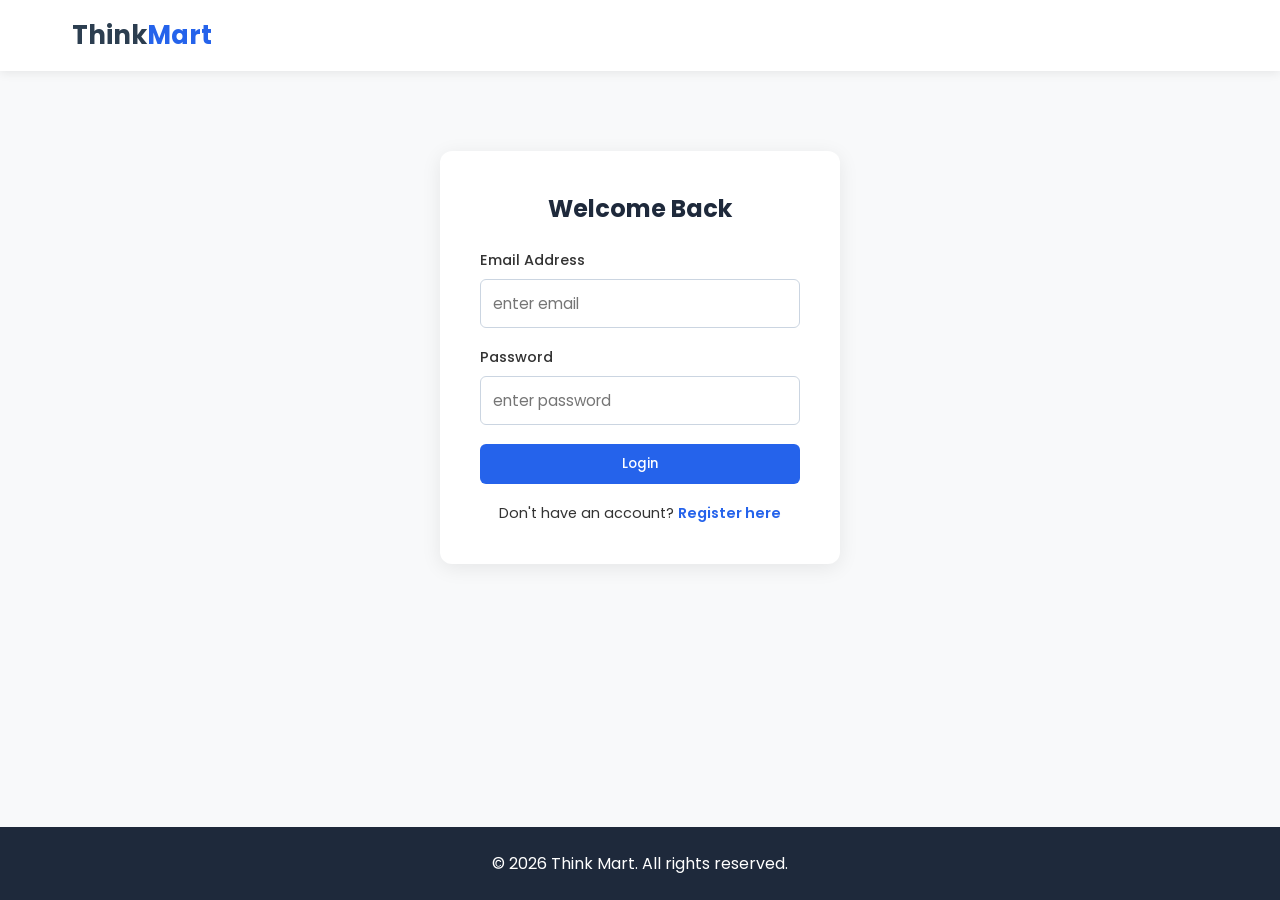
<file: index.html>
<!DOCTYPE html>
<html lang="en">
<head>
  <meta charset="UTF-8">
  <meta name="viewport" content="width=device-width, initial-scale=1.0">
  <title>Login - Think Mart</title>
  <link rel="stylesheet" href="styles/style.css">
</head>
<body>

  <header>
    <nav class="navbar">
      <a href="index.html" class="logo">Think<span>Mart</span></a>
    </nav>
  </header>

  <main>
    <div class="auth-container">
      <h2>Welcome Back</h2>
      <form action="Home-Page.html" method="GET">
        <div class="form-group">
          <label for="email">Email Address</label>
          <input type="email" id="email" name="email" placeholder="enter email" required>
        </div>
        <div class="form-group">
          <label for="password">Password</label>
          <input type="password" id="password" name="password" placeholder="enter password" required>
        </div>
        <button type="submit" class="btn">Login</button>
      </form>
      <div class="auth-footer">
        Don't have an account? <a href="Register-Page.html">Register here</a>
      </div>
    </div>
  </main>

  <footer>
    <p>&copy; 2026 Think Mart. All rights reserved.</p>
  </footer>

</body>
</html>
</file>
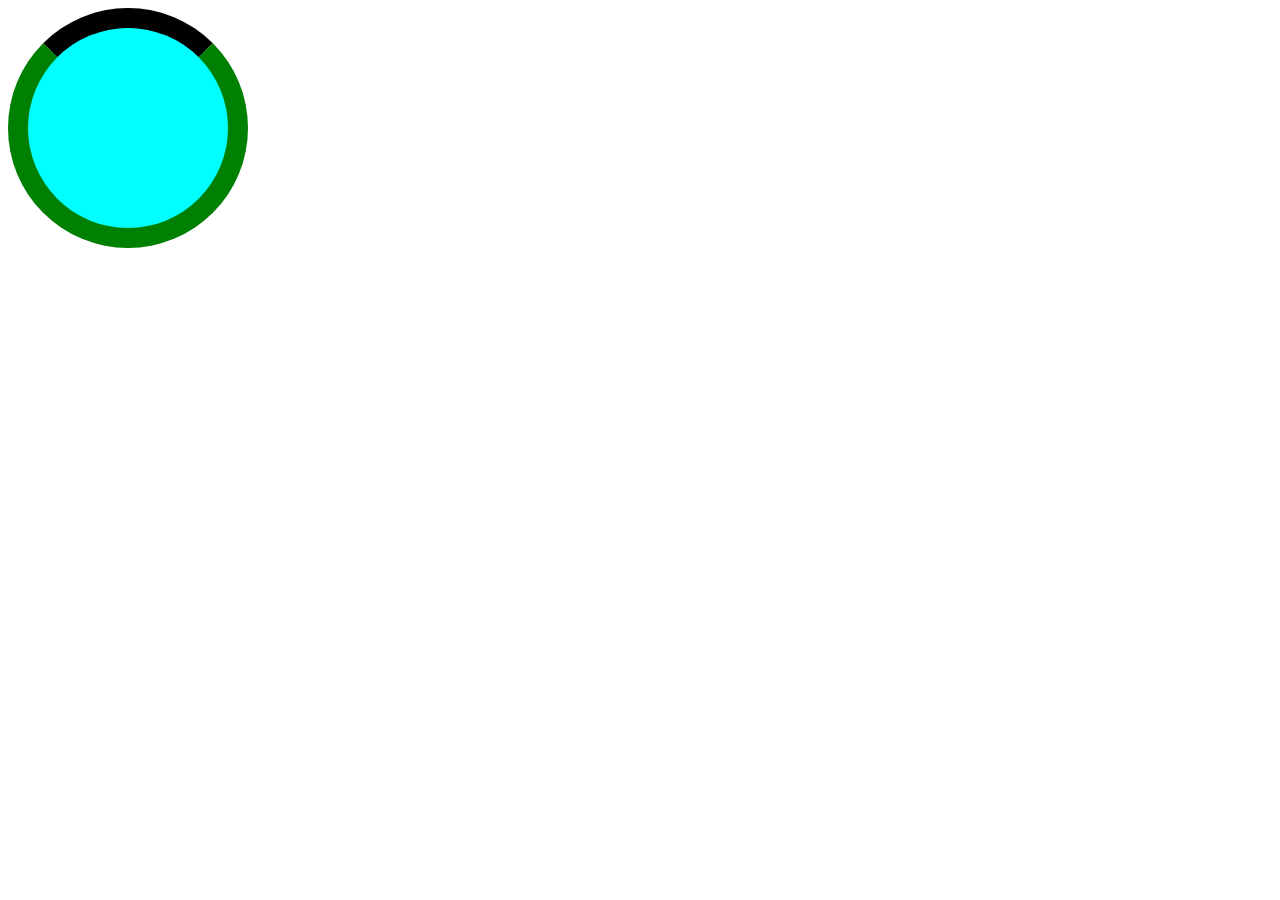
<file: Animations/index.html>
<!DOCTYPE html>
<html lang="en">
<head>
    <meta charset="UTF-8">
    <meta name="viewport" content="width=device-width, initial-scale=1.0">
    <title>Document</title>
    <link rel="stylesheet" href="style.css">
</head>
<body>
    <div class="box1"></div>
</body>
</html>
</file>
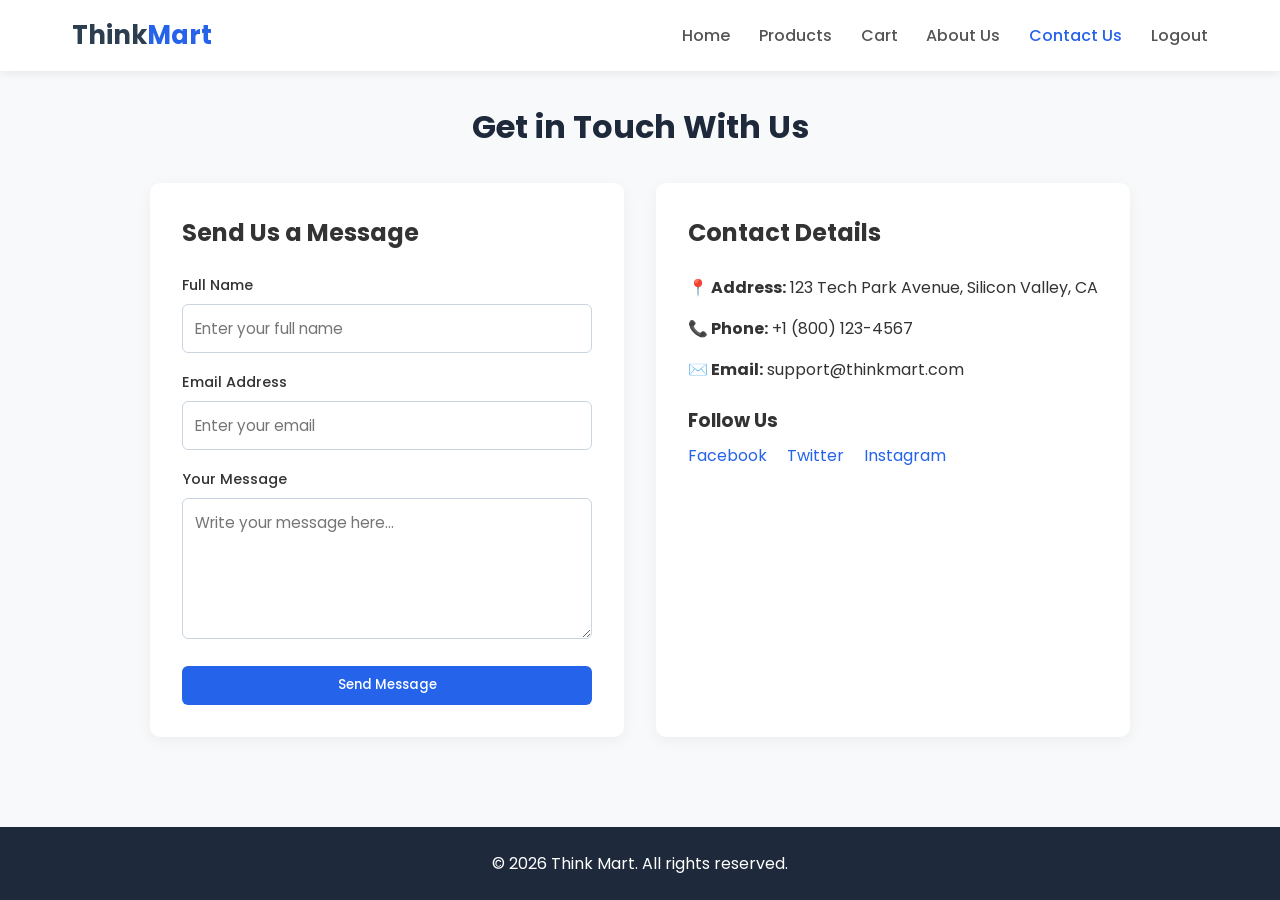
<file: Contact.html>
<!DOCTYPE html>
<html lang="en">
<head>
  <meta charset="UTF-8">
  <meta name="viewport" content="width=device-width, initial-scale=1.0">
  <title>Contact Us - Think Mart</title>
  <link rel="stylesheet" href="styles/style.css">
</head>
<body>

  <header>
    <nav class="navbar">
      <a href="Home-Page.html" class="logo">Think<span>Mart</span></a>
      <ul class="nav-links">
        <li><a href="Home-Page.html">Home</a></li>
        <li><a href="Products.html">Products</a></li>
        <li><a href="Cart.html">Cart</a></li>
        <li><a href="About.html">About Us</a></li>
        <li><a href="Contact.html" class="active">Contact Us</a></li>
        <li><a href="index.html">Logout</a></li>
      </ul>
    </nav>
  </header>

  <main>
    <h1 class="page-title">Get in Touch With Us</h1>

    <div class="contact-container">
      <!-- Contact Form -->
      <div class="contact-form">
        <h2>Send Us a Message</h2>
        <br>
        <form action="#" method="POST">
          <div class="form-group">
            <label for="name">Full Name</label>
            <input type="text" id="name" name="name" placeholder="Enter your full name" required>
          </div>
          <div class="form-group">
            <label for="email">Email Address</label>
            <input type="email" id="email" name="email" placeholder="Enter your email" required>
          </div>
          <div class="form-group">
            <label for="message">Your Message</label>
            <textarea id="message" name="message" rows="5" placeholder="Write your message here..." required></textarea>
          </div>
          <button type="submit" class="btn">Send Message</button>
        </form>
      </div>

      <!-- Contact Info -->
      <div class="contact-info">
        <h2>Contact Details</h2>
        <br>
        <p style="margin-bottom: 1rem;"><strong>📍 Address:</strong> 123 Tech Park Avenue, Silicon Valley, CA</p>
        <p style="margin-bottom: 1rem;"><strong>📞 Phone:</strong> +1 (800) 123-4567</p>
        <p style="margin-bottom: 1.5rem;"><strong>✉️ Email:</strong> support@thinkmart.com</p>

        <h3>Follow Us</h3>
        <p style="margin-top: 0.5rem;">
          <a href="#" style="color: #2563eb; text-decoration: none; margin-right: 1rem;">Facebook</a>
          <a href="#" style="color: #2563eb; text-decoration: none; margin-right: 1rem;">Twitter</a>
          <a href="#" style="color: #2563eb; text-decoration: none;">Instagram</a>
        </p>
      </div>
    </div>
  </main>

  <footer>
    <p>&copy; 2026 Think Mart. All rights reserved.</p>
  </footer>

</body>
</html>
</file>
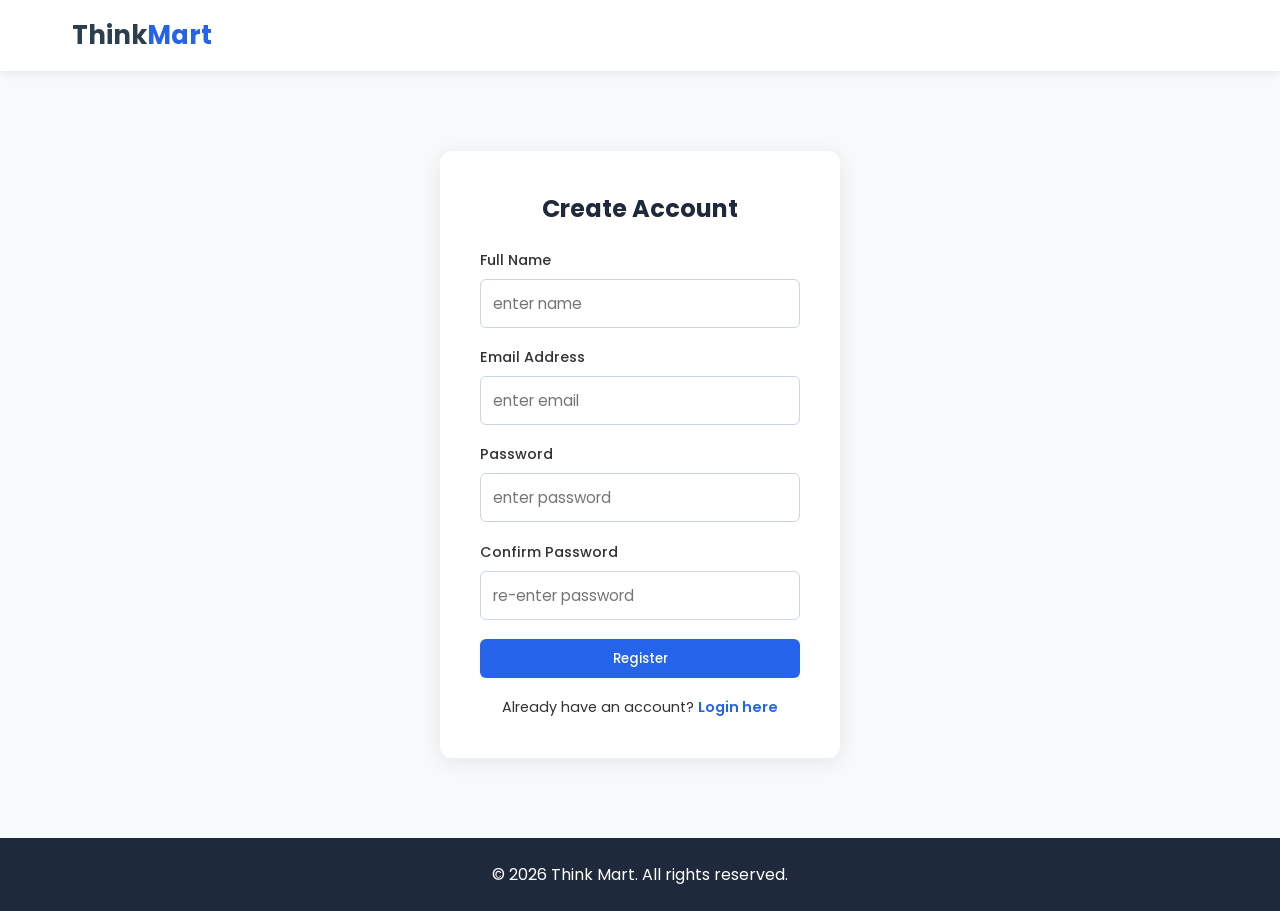
<file: Register-Page.html>
<!DOCTYPE html>
<html lang="en">
<head>
  <meta charset="UTF-8">
  <meta name="viewport" content="width=device-width, initial-scale=1.0">
  <title>Register - Think Mart</title>
  <link rel="stylesheet" href="styles/style.css">
</head>
<body>

  <header>
    <nav class="navbar">
      <a href="index.html" class="logo">Think<span>Mart</span></a>
    </nav>
  </header>

  <main>
    <div class="auth-container">
      <h2>Create Account</h2>
      <form action="index.html" method="GET">
        <div class="form-group">
          <label for="fullname">Full Name</label>
          <input type="text" id="fullname" name="fullname" placeholder="enter name" required>
        </div>
        <div class="form-group">
          <label for="email">Email Address</label>
          <input type="email" id="email" name="email" placeholder="enter email" required>
        </div>
        <div class="form-group">
          <label for="password">Password</label>
          <input type="password" id="password" name="password" placeholder="enter password" required>
        </div>
        <div class="form-group">
          <label for="confirm-password">Confirm Password</label>
          <input type="password" id="confirm-password" name="confirm-password" placeholder="re-enter password" required>
        </div>
        <button type="submit" class="btn">Register</button>
      </form>
      <div class="auth-footer">
        Already have an account? <a href="index.html">Login here</a>
      </div>
    </div>
  </main>

  <footer>
    <p>&copy; 2026 Think Mart. All rights reserved.</p>
  </footer>

</body>
</html>
</file>
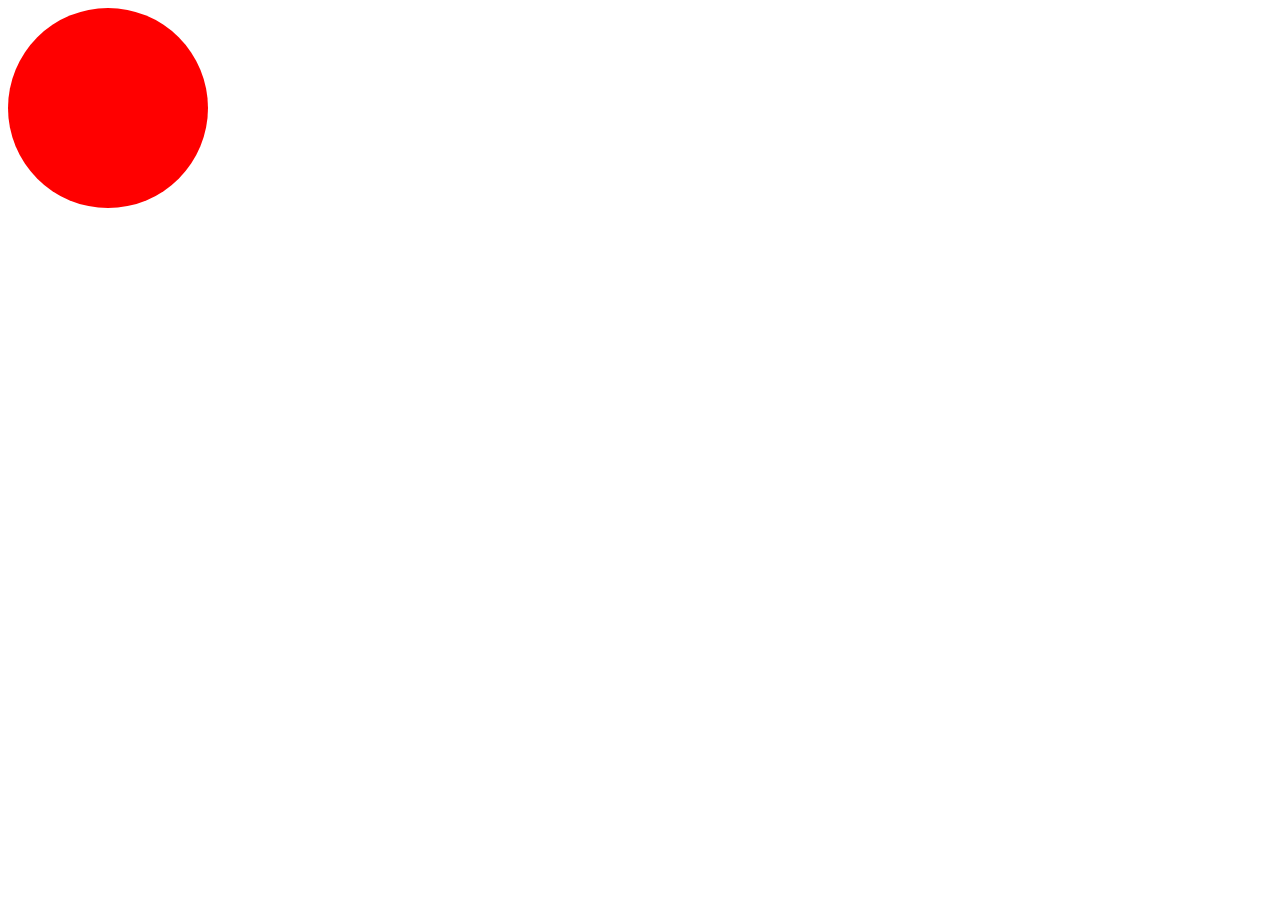
<file: Animations/ball.html>
<!DOCTYPE html>
<html lang="en">
<head>
    <meta charset="UTF-8">
    <meta name="viewport" content="width=device-width, initial-scale=1.0">
    <title>Document</title>
    <link rel="stylesheet" href="ball.css">
</head>
<body>
    <div class="ball"></div>
</body>
</html>
</file>
<file: styles/style.css>
@import url('https://fonts.googleapis.com/css2?family=Poppins:wght@300;400;500;600;700&display=swap');

* {
  margin: 0;
  padding: 0;
  box-sizing: border-box;
  font-family: 'Poppins', sans-serif;
}

body {
  background-color: #f8f9fa;
  color: #333;
  display: flex;
  flex-direction: column;
  min-height: 100vh;
}

/* Navigation */
header {
  background-color: #ffffff;
  box-shadow: 0 2px 10px rgba(0, 0, 0, 0.08);
  position: sticky;
  top: 0;
  z-index: 1000;
}

.navbar {
  display: flex;
  justify-content: space-between;
  align-items: center;
  max-width: 1200px;
  margin: 0 auto;
  padding: 1rem 2rem;
}

.logo {
  font-size: 1.6rem;
  font-weight: 700;
  color: #2c3e50;
  text-decoration: none;
}

.logo span {
  color: #2563eb;
}

.nav-links {
  list-style: none;
  display: flex;
  gap: 1.8rem;
}

.nav-links a {
  text-decoration: none;
  color: #555;
  font-weight: 500;
  transition: color 0.3s ease;
}

.nav-links a:hover,
.nav-links a.active {
  color: #2563eb;
}

/* Main Container */
main {
  max-width: 1200px;
  margin: 2rem auto;
  padding: 0 1.5rem;
  flex: 1;
}

.page-title {
  text-align: center;
  margin-bottom: 2rem;
  color: #1e293b;
}

/* Form Styles (Login & Register & Contact) */
.auth-container {
  max-width: 420px;
  margin: 3rem auto;
  background: #ffffff;
  padding: 2.5rem;
  border-radius: 12px;
  box-shadow: 0 4px 20px rgba(0, 0, 0, 0.08);
}

.auth-container h2 {
  text-align: center;
  margin-bottom: 1.5rem;
  color: #1e293b;
}

.form-group {
  margin-bottom: 1.2rem;
}

.form-group label {
  display: block;
  margin-bottom: 0.5rem;
  font-weight: 500;
  font-size: 0.9rem;
}

.form-group input,
.form-group textarea {
  width: 100%;
  padding: 0.75rem;
  border: 1px solid #cbd5e1;
  border-radius: 6px;
  outline: none;
  font-size: 0.95rem;
}

.form-group input:focus,
.form-group textarea:focus {
  border-color: #2563eb;
}

.auth-footer {
  text-align: center;
  margin-top: 1.2rem;
  font-size: 0.9rem;
}

.auth-footer a {
  color: #2563eb;
  text-decoration: none;
  font-weight: 600;
}

/* Hero Section (Home Page) */
.hero {
  background: linear-gradient(135deg, #1e293b, #2563eb);
  color: #ffffff;
  padding: 4rem 2rem;
  border-radius: 12px;
  text-align: center;
  margin-bottom: 3rem;
}

.hero h1 {
  font-size: 2.5rem;
  margin-bottom: 1rem;
}

.hero p {
  font-size: 1.1rem;
  margin-bottom: 1.8rem;
  opacity: 0.9;
}

.hero-btn {
  display: inline-block;
  background-color: #ffffff;
  color: #2563eb;
  padding: 0.8rem 2rem;
  border-radius: 25px;
  text-decoration: none;
  font-weight: 600;
  transition: transform 0.2s ease, background-color 0.2s ease;
}

.hero-btn:hover {
  background-color: #f1f5f9;
  transform: translateY(-2px);
}

/* Products Section */
.product-grid {
  display: grid;
  grid-template-columns: repeat(auto-fit, minmax(250px, 1fr));
  gap: 2rem;
}

.product-card {
  background: #ffffff;
  border-radius: 12px;
  overflow: hidden;
  box-shadow: 0 4px 15px rgba(0, 0, 0, 0.05);
  transition: transform 0.3s ease, box-shadow 0.3s ease;
  position: relative;
  display: flex;
  flex-direction: column;
}

.product-card:hover {
  transform: translateY(-5px);
  box-shadow: 0 8px 25px rgba(0, 0, 0, 0.1);
}

.discount-badge {
  position: absolute;
  top: 12px;
  left: 12px;
  background-color: #ef4444;
  color: #ffffff;
  padding: 0.25rem 0.6rem;
  font-size: 0.75rem;
  font-weight: 600;
  border-radius: 20px;
}

.product-image {
  width: 100%;
  height: 200px;
  object-fit: cover;
  background-color: #f1f5f9;
}

.product-info {
  padding: 1.25rem;
  display: flex;
  flex-direction: column;
  flex-grow: 1;
}

.product-title {
  font-size: 1.1rem;
  font-weight: 600;
  margin-bottom: 0.5rem;
}

.rating {
  color: #f59e0b;
  font-size: 0.9rem;
  margin-bottom: 0.75rem;
}

.price-container {
  display: flex;
  align-items: center;
  gap: 0.5rem;
  margin-bottom: 1rem;
}

.current-price {
  font-size: 1.2rem;
  font-weight: 700;
  color: #2563eb;
}

.original-price {
  text-decoration: line-through;
  color: #94a3b8;
  font-size: 0.9rem;
}

.btn {
  display: inline-block;
  padding: 0.61rem 1.2rem;
  background-color: #2563eb;
  color: #ffffff;
  border: none;
  border-radius: 6px;
  cursor: pointer;
  text-decoration: none;
  font-weight: 500;
  text-align: center;
  transition: background-color 0.3s ease;
  width: 100%;
  margin-top: auto;
}

.btn:hover {
  background-color: #1d4ed8;
}

/* Cart Section */
.cart-layout {
  display: grid;
  grid-template-columns: 2fr 1fr;
  gap: 2rem;
}

.cart-table {
  width: 100%;
  border-collapse: collapse;
  background: #ffffff;
  border-radius: 10px;
  overflow: hidden;
  box-shadow: 0 4px 15px rgba(0, 0, 0, 0.05);
}

.cart-table th,
.cart-table td {
  padding: 1rem;
  text-align: left;
  border-bottom: 1px solid #e2e8f0;
}

.cart-table th {
  background-color: #f1f5f9;
  font-weight: 600;
}

.cart-item-info {
  display: flex;
  align-items: center;
  gap: 1rem;
}

.cart-item-info img {
  width: 60px;
  height: 60px;
  object-fit: cover;
  border-radius: 6px;
}

.qty-input {
  width: 50px;
  padding: 0.3rem;
  text-align: center;
  border: 1px solid #cbd5e1;
  border-radius: 4px;
}

.remove-btn {
  color: #ef4444;
  cursor: pointer;
  background: none;
  border: none;
  font-size: 0.9rem;
}

.order-summary {
  background: #ffffff;
  padding: 1.5rem;
  border-radius: 10px;
  box-shadow: 0 4px 15px rgba(0, 0, 0, 0.05);
  height: fit-content;
}

.summary-row {
  display: flex;
  justify-content: space-between;
  margin-bottom: 1rem;
}

.summary-total {
  font-size: 1.2rem;
  font-weight: 700;
  border-top: 1px solid #e2e8f0;
  padding-top: 1rem;
}

/* About Us Section */
.about-hero {
  text-align: center;
  padding: 2rem 1rem;
  background: #ffffff;
  border-radius: 10px;
  margin-bottom: 2rem;
  box-shadow: 0 4px 15px rgba(0, 0, 0, 0.05);
}

.team-grid {
  display: grid;
  grid-template-columns: repeat(auto-fit, minmax(200px, 1fr));
  gap: 1.5rem;
  margin-top: 2rem;
}

.team-member {
  background: #ffffff;
  padding: 1.5rem;
  border-radius: 10px;
  text-align: center;
  box-shadow: 0 4px 15px rgba(0, 0, 0, 0.05);
}

.team-member img {
  width: 100px;
  height: 100px;
  border-radius: 50%;
  margin-bottom: 1rem;
  object-fit: cover;
}

.trust-badges {
  display: flex;
  justify-content: space-around;
  margin-top: 3rem;
  background: #ffffff;
  padding: 2rem;
  border-radius: 10px;
  box-shadow: 0 4px 15px rgba(0, 0, 0, 0.05);
  text-align: center;
}

/* Contact Us Section */
.contact-container {
  display: grid;
  grid-template-columns: 1fr 1fr;
  gap: 2rem;
}

.contact-form, .contact-info {
  background: #ffffff;
  padding: 2rem;
  border-radius: 10px;
  box-shadow: 0 4px 15px rgba(0, 0, 0, 0.05);
}

/* Footer */
footer {
  background-color: #1e293b;
  color: #ffffff;
  text-align: center;
  padding: 1.5rem;
  margin-top: auto;
}

/* Responsive Styles */
@media (max-width: 768px) {
  .cart-layout, .contact-container {
    grid-template-columns: 1fr;
  }
  .trust-badges {
    flex-direction: column;
    gap: 1.5rem;
  }
}
</file>
<file: Animations/style.css>
.box1{
    height: 200px;
    width: 200px;
    background-color: aqua;
    border-radius: 50%;
    border: 20px solid green;
    border-top: 20px solid black;
    animation: rotate 2s linear 2s infinite normal;
}

@keyframes rotate{
    from{
        transform: rotate(0deg);
    }
    to{
        transform: rotate(360deg);
    }
}
</file>
<file: Animations/ball.css>
.ball{
    height: 200px;
    width: 200px;
    background-color: red;
    border-radius: 50%;
    animation: ball 2s linear 2s infinite alternate;
}

@keyframes ball{
    from{
        transform: translateX(-300px);
    }
    to{
        transform: translateX(300px);
    }
}
</file>
